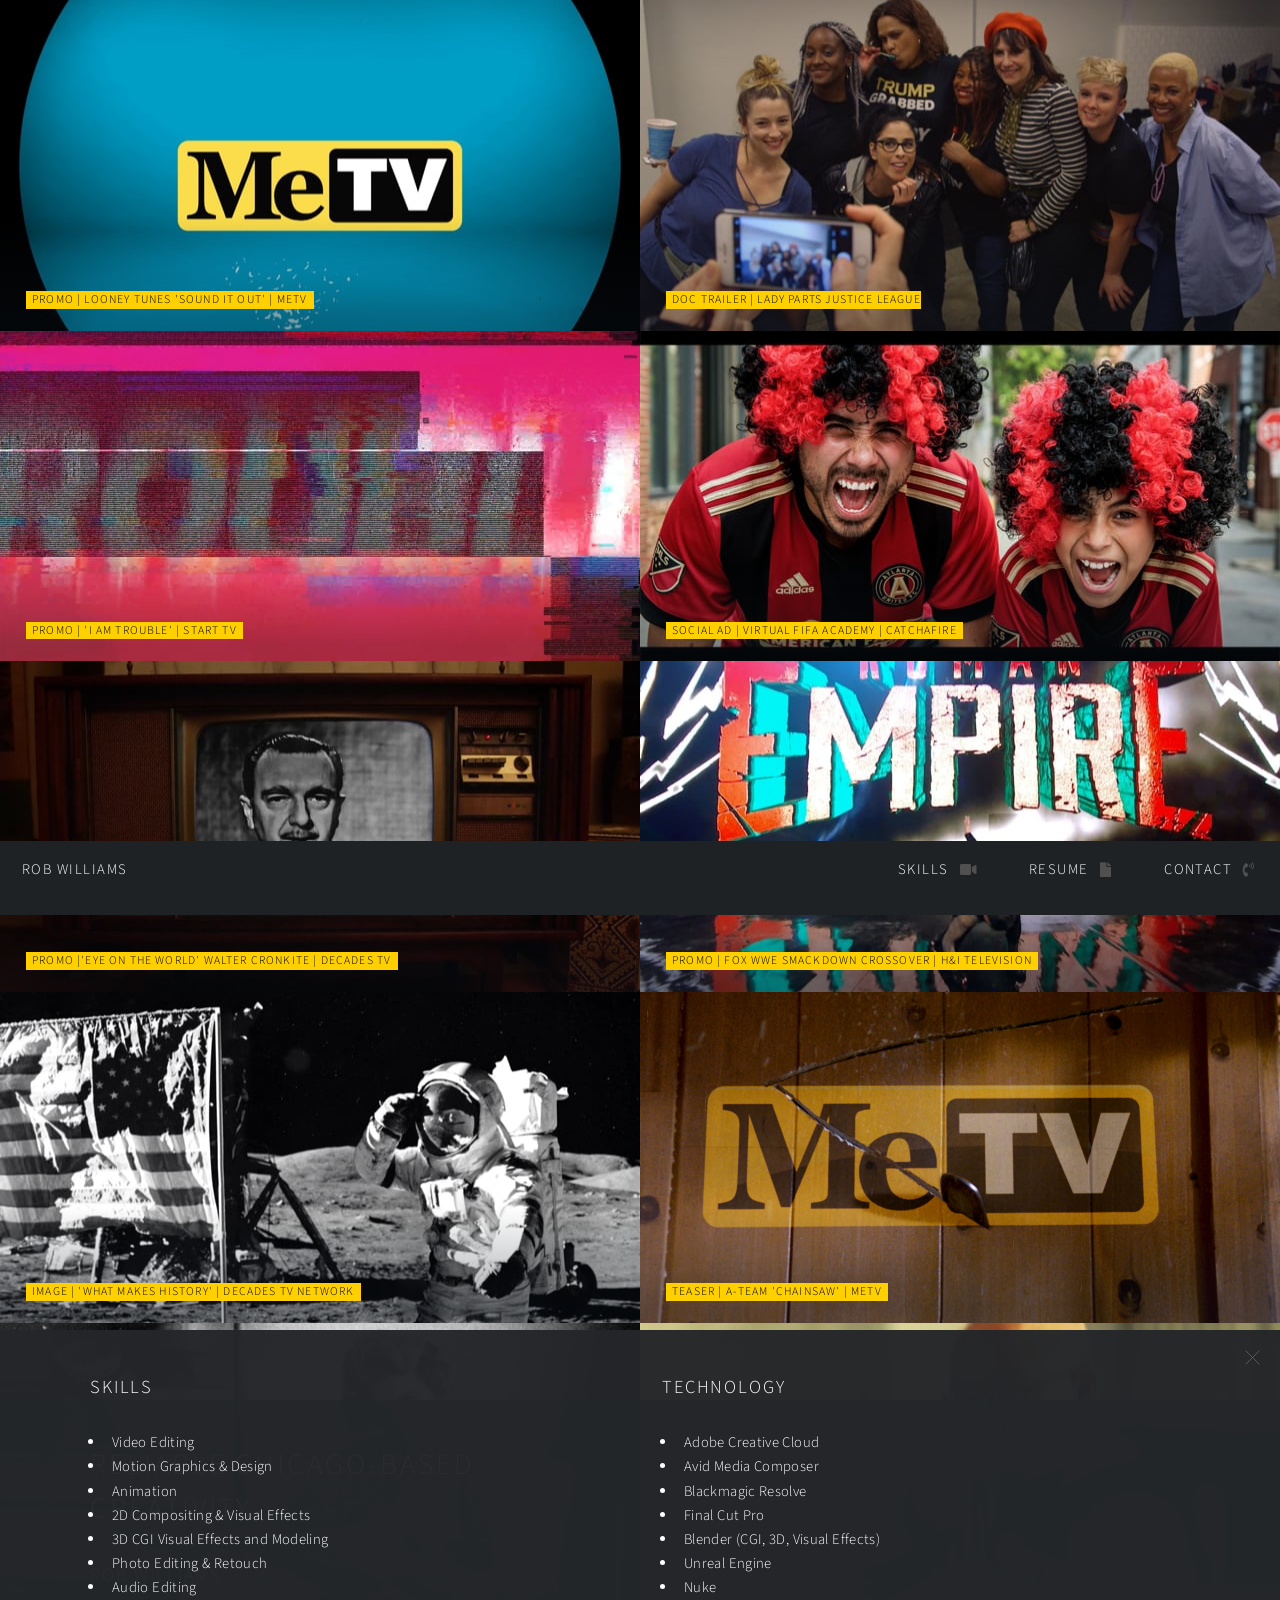
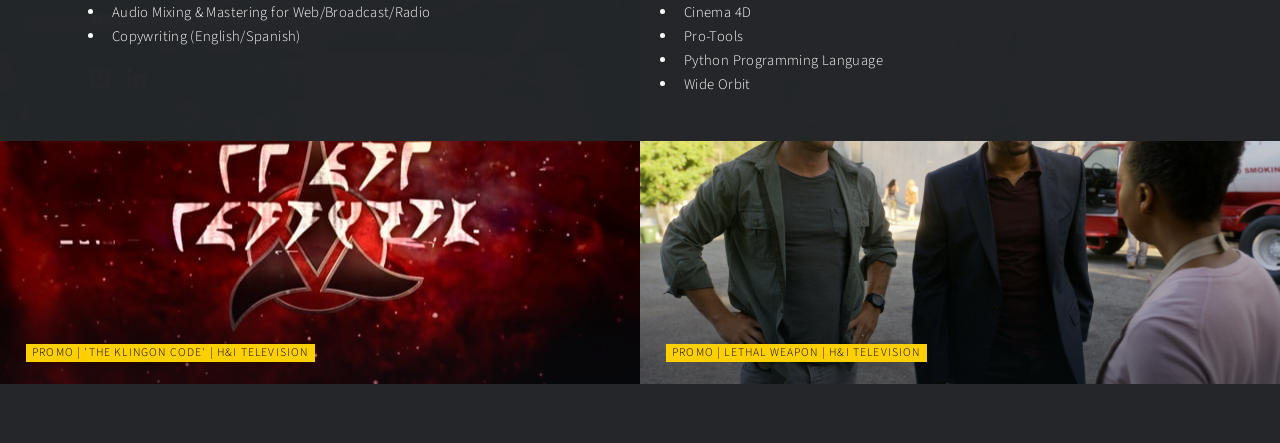
<file: index.html>
<!DOCTYPE HTML>
<!--
	Multiverse by HTML5 UP
	html5up.net | @ajlkn
	Free for personal and commercial use under the CCA 3.0 license (html5up.net/license)
-->
<html>
	<head>
		<title>Robert J. Williams | Portfolio</title>
		<meta charset="utf-8" />
		<meta name="viewport" content="width=device-width, initial-scale=1, user-scalable=no" />
		<link rel="stylesheet" href="assets/css/main.css" />
		<noscript><link rel="stylesheet" href="assets/css/noscript.css" /></noscript>
	</head>
	<body class="is-preload">

		<!-- Wrapper -->
			<div id="wrapper">

				<!-- Header -->
					<header id="header">
						<h1><strong>ROB WILLIAMS</a></h1>
						
						<nav>
							<ul>
								<li><a href="#footer2" class="icon solid fa-video">Skills</a></li>
								<li><a href="assets/documents/RobW_Resume2022.pdf" target="_blank" rel="noreferrer noopener" class="icon solid fa-file">Resume</a></li>
								<li><a href="#footer" class="icon solid fa-phone-volume">Contact</a></li>
							</ul>
						</nav>
					</header>

				<!-- Main -->
					<div id="main">
						<article class="thumb">
							<a href="https://vimeo.com/499336058" class="image"><img src="images/thumbs/01.jpg" alt="" /></a>
							<h2><div style="background-color:rgb(255, 208, 0);color:black;">&nbsp; PROMO | Looney Tunes 'Sound It Out' | MeTV &nbsp;</div></h2>
							
						</article>
						<article class="thumb">
							<a href="https://vimeo.com/319369276" class="image"><img src="images/thumbs/02.jpg" alt="" /></a>
							<h2><div style="background-color:rgb(255, 208, 0);color:black;">&nbsp; DOC TRAILER | Lady Parts Justice League</div></h2>
							
						</article>
						<article class="thumb">
							<a href="https://vimeo.com/546563622" class="image"><img src="images/thumbs/03.jpg" alt="" /></a>
							<h2><div style="background-color:rgb(255, 208, 0);color:black;">&nbsp;  PROMO | 'I Am Trouble' | Start TV &nbsp;</div></h2>
							
							
						</article>
						<article class="thumb">
							<a href="https://vimeo.com/464572459" class="image"><img src="images/thumbs/04.jpg" alt="" /></a>
							<h2><div style="background-color:rgb(255, 208, 0);color:black;">&nbsp; SOCIAL AD | Virtual FIFA Academy | Catchafire &nbsp;</div></h2>
					
							
						</article>
						<article class="thumb">
							<a href="https://vimeo.com/240200693" class="image"><img src="images/thumbs/05.jpg" alt="" /></a>
							<h2><div style="background-color:rgb(255, 208, 0);color:black;">&nbsp; PROMO |'Eye on the World' Walter Cronkite | DECADES TV &nbsp;</div></h2>
							
						</article>
						<article class="thumb">
							<a href="https://vimeo.com/355191441" class="image"><img src="images/thumbs/06.jpg" alt="" /></a>
							<h2><div style="background-color:rgb(255, 208, 0);color:black;">&nbsp;  PROMO | FOX WWE Smackdown Crossover | H&I Television &nbsp;</div></h2>
							
							
						</article>
						<article class="thumb">
							<a href="https://vimeo.com/180923884" class="image"><img src="images/thumbs/07.jpg" alt="" /></a>
							<h2><div style="background-color:rgb(255, 208, 0);color:black;">&nbsp;  IMAGE | 'What Makes History' | DECADES TV Network &nbsp;</div></h2>
							
						</article>
						<article class="thumb">
							<a href="https://vimeo.com/711451859" class="image"><img src="images/thumbs/08.jpg" alt="" /></a>
							<h2><div style="background-color:rgb(255, 208, 0);color:black;">&nbsp; TEASER | A-Team 'Chainsaw' | MeTV &nbsp;</div></h2>
							
							
						</article>
						<article class="thumb">
							<a href="https://vimeo.com/264464298" class="image"><img src="images/thumbs/09.jpg" alt="" /></a>
							<h2><div style="background-color:rgb(255, 208, 0);color:black;">&nbsp;  DOC TRAILER | 'Wait For Your Laugh' | DECADES TV Network &nbsp;</div></h2>
							
						</article>
						<article class="thumb">
							<a href="https://vimeo.com/706897954" class="image"><img src="images/thumbs/10.jpg" alt="" /></a>
							<h2><div style="background-color:rgb(255, 208, 0);color:black;">&nbsp; PROMO | Major Crimes 'Everything' | Start TV &nbsp;</div></h2>
							
						</article>
						<article class="thumb">
							<a href="https://vimeo.com/274112686" class="image"><img src="images/thumbs/11.jpg" alt="" /></a>
							<h2><div style="background-color:rgb(255, 208, 0);color:black;">&nbsp; PROMO | 'The Klingon Code' | H&I Television &nbsp;</div></h2>
							
						</article>
						<article class="thumb">
							<a href="https://vimeo.com/712147635" class="image"><img src="images/thumbs/12.jpg" alt="" /></a>
							<h2><div style="background-color:rgb(255, 208, 0);color:black;">&nbsp;  PROMO | Lethal Weapon | H&I Television &nbsp;</div></h2>

							
						</article>
					</div>

				<!-- Footer -->
					<footer id="footer" class="panel">
						<div class="inner split">
							<div>
								<section>
									<h1>Reliable Chicago-based creativity.</h1>
									<h2>Rob Williams</h2>
									<p>815-298-7012 | RobWill815@gmail.com</p>
			
									<ul class="icons">
										<li><a href="https://vimeo.com/user3491488" class="icon brands fa-vimeo"><span class="label">Vimeo</span></a></li>
										<!-- Artstation waiting on update <li><a href="https://www.artstation.com/robwill815" class="icon brands fa-artstation"><span class="label">Artstation</span></a></li> -->
										<li><a href="www.linkedin.com/in/robertwilliamsproducer" class="icon brands fa-linkedin-in"><span class="label">LinkedIn</span></a></li>
									</ul>
								</section>
							</div>
							<!-- Footer
							<div>
								<section>
									<h2>Get in touch</h2>
									<form method="post" action="mailto:robwill815@gmail.com">
										<div class="fields">
											<div class="field half">
												<input type="text" name="name" id="name" placeholder="Name" />
											</div>
											<div class="field half">
												<input type="text" name="email" id="email" placeholder="Email" />
											</div>
											<div class="field">
												<textarea name="message" id="message" rows="4" placeholder="Message"></textarea>
											</div>
										</div>
										<ul class="actions">
											<li><input type="submit" value="Send" class="primary" /></li>
											<li><input type="reset" value="Reset" /></li>
										</ul>
									</form>
								</section>
							</div>
-->
						</div>
					</footer>

			</div>

			<!-- Footer 2 -->
			<footer id="footer2" class="panel">
				<div class="inner split">
					<div>
						<section>
							<h2>Skills</h2>
							<p>
							<ul>
								<li>Video Editing</li>
								<li>Motion Graphics & Design</li>
								<li>Animation</li>
								<li>2D Compositing & Visual Effects</li>
								<li>3D CGI Visual Effects and Modeling</li>
								<li>Photo Editing & Retouch</li>
								<li>Audio Editing</li>
								<li>Audio Mixing & Mastering for Web/Broadcast/Radio</li>
								<li>Copywriting (English/Spanish)</li>
							</ul>
							</p>
						</section>
					
					</div>
					<div>
						<section>
							<h2>Technology</h2>
							<p>
							<ul>
								<li>Adobe Creative Cloud</li>
								<li>Avid Media Composer</li>
								<li>Blackmagic Resolve</li>
								<li>Final Cut Pro</li>
								<li>Blender (CGI, 3D, Visual Effects)</li>
								<li>Unreal Engine</li>
								<li>Nuke</li>
								<li>Cinema 4D</li>
								<li>Pro-Tools</li>
								<li>Python Programming Language</li>
								<li>Wide Orbit</li>
							</ul>
						</p>
						</section>

					</div>
				</div>
			</footer>

	</div>
			
	</div>
		<!-- Scripts -->
			<script src="assets/js/jquery.min.js"></script>
			<script src="assets/js/jquery.poptrox.min.js"></script>
			<script src="assets/js/browser.min.js"></script>
			<script src="assets/js/breakpoints.min.js"></script>
			<script src="assets/js/util.js"></script>
			<script src="assets/js/main.js"></script>

	</body>
</html>
</file>
<file: assets/css/noscript.css>
/*
	Multiverse by HTML5 UP
	html5up.net | @ajlkn
	Free for personal and commercial use under the CCA 3.0 license (html5up.net/license)
*/

/* Wrapper */

	body.is-preload #wrapper:before {
		display: none;
	}

/* Main */

	body.is-preload #main .thumb {
		pointer-events: auto;
		opacity: 1;
	}

/* Header */

	body.is-preload #header {
		-moz-transform: none;
		-webkit-transform: none;
		-ms-transform: none;
		transform: none;
	}
</file>
<file: assets/css/main.css>
@import url(fontawesome-all.min.css);
@import url("https://fonts.googleapis.com/css?family=Source+Sans+Pro:300,300italic,400,400italic");

/*
	Multiverse by HTML5 UP
	html5up.net | @ajlkn
	Free for personal and commercial use under the CCA 3.0 license (html5up.net/license)
*/

title {
	display: none;
  }

@-moz-keyframes spinner {
	0% {
		-moz-transform: rotate(0deg);
		-webkit-transform: rotate(0deg);
		-ms-transform: rotate(0deg);
		transform: rotate(0deg);
	}

	100% {
		-moz-transform: rotate(359deg);
		-webkit-transform: rotate(359deg);
		-ms-transform: rotate(359deg);
		transform: rotate(359deg);
	}
}

@-webkit-keyframes spinner {
	0% {
		-moz-transform: rotate(0deg);
		-webkit-transform: rotate(0deg);
		-ms-transform: rotate(0deg);
		transform: rotate(0deg);
	}

	100% {
		-moz-transform: rotate(359deg);
		-webkit-transform: rotate(359deg);
		-ms-transform: rotate(359deg);
		transform: rotate(359deg);
	}
}

@-ms-keyframes spinner {
	0% {
		-moz-transform: rotate(0deg);
		-webkit-transform: rotate(0deg);
		-ms-transform: rotate(0deg);
		transform: rotate(0deg);
	}

	100% {
		-moz-transform: rotate(359deg);
		-webkit-transform: rotate(359deg);
		-ms-transform: rotate(359deg);
		transform: rotate(359deg);
	}
}

@keyframes spinner {
	0% {
		-moz-transform: rotate(0deg);
		-webkit-transform: rotate(0deg);
		-ms-transform: rotate(0deg);
		transform: rotate(0deg);
	}

	100% {
		-moz-transform: rotate(359deg);
		-webkit-transform: rotate(359deg);
		-ms-transform: rotate(359deg);
		transform: rotate(359deg);
	}
}

html, body, div, span, applet, object,
iframe, h1, h2, h3, h4, h5, h6, p, blockquote,
pre, a, abbr, acronym, address, big, cite,
code, del, dfn, em, img, ins, kbd, q, s, samp,
small, strike, strong, sub, sup, tt, var, b,
u, i, center, dl, dt, dd, ol, ul, li, fieldset,
form, label, legend, table, caption, tbody,
tfoot, thead, tr, th, td, article, aside,
canvas, details, embed, figure, figcaption,
footer, header, hgroup, menu, nav, output, ruby,
section, summary, time, mark, audio, video {
	margin: 0;
	padding: 0;
	border: 0;
	font-size: 100%;
	font: inherit;
	vertical-align: baseline;}

article, aside, details, figcaption, figure,
footer, header, hgroup, menu, nav, section {
	display: block;}

body {
	line-height: 1;
}

ol, ul {
	list-style: none;
}

blockquote, q {
	quotes: none;
}

	blockquote:before, blockquote:after, q:before, q:after {
		content: '';
		content: none;
	}

table {
	border-collapse: collapse;
	border-spacing: 0;
}

body {
	-webkit-text-size-adjust: none;
}

mark {
	background-color: transparent;
	color: inherit;
}

input::-moz-focus-inner {
	border: 0;
	padding: 0;
}

input, select, textarea {
	-moz-appearance: none;
	-webkit-appearance: none;
	-ms-appearance: none;
	appearance: none;
}

/* Basic */

	@-ms-viewport {
		width: device-width;
	}

	body {
		-ms-overflow-style: scrollbar;
	}

	@media screen and (max-width: 480px) {

		html, body {
			min-width: 320px;
		}

	}

	html {
		box-sizing: border-box;
	}

	*, *:before, *:after {
		box-sizing: inherit;
	}

	body {
		background: #242629;
	}

		body.is-preload *, body.is-preload *:before, body.is-preload *:after {
			-moz-animation: none !important;
			-webkit-animation: none !important;
			-ms-animation: none !important;
			animation: none !important;
			-moz-transition: none !important;
			-webkit-transition: none !important;
			-ms-transition: none !important;
			transition: none !important;
		}

		body.is-resizing *, body.is-resizing *:before, body.is-resizing *:after {
			-moz-animation: none !important;
			-webkit-animation: none !important;
			-ms-animation: none !important;
			animation: none !important;
			-moz-transition: none !important;
			-webkit-transition: none !important;
			-ms-transition: none !important;
			transition: none !important;
		}

/* Type */

	body, input, select, textarea {
		color: #a0a0a1;
		font-family: "Source Sans Pro", Helvetica, sans-serif;
		font-size: 15pt;
		font-weight: 300;
		letter-spacing: 0.025em;
		line-height: 1.65;
	}

		@media screen and (max-width: 1680px) {

			body, input, select, textarea {
				font-size: 11pt;
			}

		}

	a {
		-moz-transition: color 0.2s ease-in-out, border-bottom-color 0.2s ease-in-out;
		-webkit-transition: color 0.2s ease-in-out, border-bottom-color 0.2s ease-in-out;
		-ms-transition: color 0.2s ease-in-out, border-bottom-color 0.2s ease-in-out;
		transition: color 0.2s ease-in-out, border-bottom-color 0.2s ease-in-out;
		border-bottom: dotted 1px;
		color: #34a58e;
		text-decoration: none;
	}

		a:hover {
			border-bottom-color: transparent;
			color: #34a58e !important;
		}

	strong, b {
		color: #ffffff;
		font-weight: 300;
	}

	em, i {
		font-style: italic;
	}

	p {
		margin: 0 0 2em 0;
	}

	h1, h2, h3, h4, h5, h6 {
		color: #ffffff;
		font-weight: 300;
		letter-spacing: 0.1em;
		line-height: 1.5;
		margin: 0 0 1em 0;
		text-transform: uppercase;
	}

		h1 a, h2 a, h3 a, h4 a, h5 a, h6 a {
			color: inherit;
			text-decoration: none;
		}

	h1 {
		font-size: 2em;
	}

	h2 {
		font-size: 1.25em;
	}

	h3 {
		font-size: 1.1em;
	}

	h4 {
		font-size: 1em;
	}

	h5 {
		font-size: 0.9em;
	}

	h6 {
		font-size: 0.7em;
	}

	@media screen and (max-width: 736px) {

		h2 {
			font-size: 1em;
		}

		h3 {
			font-size: 0.9em;
		}

		h4 {
			font-size: 0.8em;
		}

		h5 {
			font-size: 0.7em;
		}

		h6 {
			font-size: 0.7em;
		}

	}

	sub {
		font-size: 0.8em;
		position: relative;
		top: 0.5em;
	}

	sup {
		font-size: 0.8em;
		position: relative;
		top: -0.5em;
	}

	blockquote {
		border-left: 4px #36383c;
		font-style: italic;
		margin: 0 0 2em 0;
		padding: 0.5em 0 0.5em 2em;
	}

	code {
		background: #34363b;
		border: solid 1px #36383c;
		font-family: "Courier New", monospace;
		font-size: 0.9em;
		margin: 0 0.25em;
		padding: 0.25em 0.65em;
	}

	pre {
		-webkit-overflow-scrolling: touch;
		font-family: "Courier New", monospace;
		font-size: 0.9em;
		margin: 0 0 2em 0;
	}

		pre code {
			display: block;
			line-height: 1.75;
			padding: 1em 1.5em;
			overflow-x: auto;
		}

	hr {
		border: 0;
		border-bottom: solid 1px #36383c;
		margin: 2em 0;
	}

		hr.major {
			margin: 3em 0;
		}

	.align-left {
		text-align: left;
	}

	.align-center {
		text-align: center;
	}

	.align-right {
		text-align: right;
	}

/* Button */

	input[type="submit"],
	input[type="reset"],
	input[type="button"],
	button,
	.button {
		-moz-appearance: none;
		-webkit-appearance: none;
		-ms-appearance: none;
		appearance: none;
		-moz-transition: background-color 0.2s ease-in-out, box-shadow 0.2s ease-in-out, color 0.2s ease-in-out;
		-webkit-transition: background-color 0.2s ease-in-out, box-shadow 0.2s ease-in-out, color 0.2s ease-in-out;
		-ms-transition: background-color 0.2s ease-in-out, box-shadow 0.2s ease-in-out, color 0.2s ease-in-out;
		transition: background-color 0.2s ease-in-out, box-shadow 0.2s ease-in-out, color 0.2s ease-in-out;
		background-color: transparent;
		border: 0;
		border-radius: 0;
		box-shadow: inset 0 0 0 2px #36383c;
		color: #ffffff !important;
		cursor: pointer;
		display: inline-block;
		font-size: 0.9em;
		font-weight: 300;
		height: 3.05556em;
		letter-spacing: 0.1em;
		line-height: 3.05556em;
		padding: 0 2.5em;
		text-align: center;
		text-decoration: none;
		text-transform: uppercase;
		white-space: nowrap;
	}

		input[type="submit"]:hover,
		input[type="reset"]:hover,
		input[type="button"]:hover,
		button:hover,
		.button:hover {
			box-shadow: inset 0 0 0 2px #34a58e;
			color: #34a58e !important;
		}

			input[type="submit"]:hover:active,
			input[type="reset"]:hover:active,
			input[type="button"]:hover:active,
			button:hover:active,
			.button:hover:active {
				background-color: rgba(52, 165, 142, 0.15);
				color: #34a58e !important;
			}

		input[type="submit"].icon,
		input[type="reset"].icon,
		input[type="button"].icon,
		button.icon,
		.button.icon {
			padding-left: 1.35em;
		}

			input[type="submit"].icon:before,
			input[type="reset"].icon:before,
			input[type="button"].icon:before,
			button.icon:before,
			.button.icon:before {
				margin-right: 0.5em;
			}

		input[type="submit"].fit,
		input[type="reset"].fit,
		input[type="button"].fit,
		button.fit,
		.button.fit {
			width: 100%;
		}

		input[type="submit"].small,
		input[type="reset"].small,
		input[type="button"].small,
		button.small,
		.button.small {
			font-size: 0.8em;
		}

		input[type="submit"].large,
		input[type="reset"].large,
		input[type="button"].large,
		button.large,
		.button.large {
			font-size: 1.35em;
		}

		input[type="submit"].primary,
		input[type="reset"].primary,
		input[type="button"].primary,
		button.primary,
		.button.primary {
			background-color: #34a58e;
			box-shadow: none;
		}

			input[type="submit"].primary:hover,
			input[type="reset"].primary:hover,
			input[type="button"].primary:hover,
			button.primary:hover,
			.button.primary:hover {
				background-color: #47c5ab;
				color: #ffffff !important;
			}

				input[type="submit"].primary:hover:active,
				input[type="reset"].primary:hover:active,
				input[type="button"].primary:hover:active,
				button.primary:hover:active,
				.button.primary:hover:active {
					background-color: #287e6d;
				}

		input[type="submit"].disabled, input[type="submit"]:disabled,
		input[type="reset"].disabled,
		input[type="reset"]:disabled,
		input[type="button"].disabled,
		input[type="button"]:disabled,
		button.disabled,
		button:disabled,
		.button.disabled,
		.button:disabled {
			pointer-events: none;
			opacity: 0.35;
		}

/* Form */

	form {
		margin: 0 0 2em 0;
	}

		form > :last-child {
			margin-bottom: 0;
		}

		form > .fields {
			display: -moz-flex;
			display: -webkit-flex;
			display: -ms-flex;
			display: flex;
			-moz-flex-wrap: wrap;
			-webkit-flex-wrap: wrap;
			-ms-flex-wrap: wrap;
			flex-wrap: wrap;
			width: calc(100% + 3em);
			margin: -1.5em 0 2em -1.5em;
		}

			form > .fields > .field {
				-moz-flex-grow: 0;
				-webkit-flex-grow: 0;
				-ms-flex-grow: 0;
				flex-grow: 0;
				-moz-flex-shrink: 0;
				-webkit-flex-shrink: 0;
				-ms-flex-shrink: 0;
				flex-shrink: 0;
				padding: 1.5em 0 0 1.5em;
				width: calc(100% - 1.5em);
			}

				form > .fields > .field.half {
					width: calc(50% - 0.75em);
				}

				form > .fields > .field.third {
					width: calc(100%/3 - 0.5em);
				}

				form > .fields > .field.quarter {
					width: calc(25% - 0.375em);
				}

		@media screen and (max-width: 736px) {

			form > .fields {
				width: calc(100% + 3em);
				margin: -1.5em 0 2em -1.5em;
			}

				form > .fields > .field {
					padding: 1.5em 0 0 1.5em;
					width: calc(100% - 1.5em);
				}

					form > .fields > .field.half {
						width: calc(100% - 1.5em);
					}

					form > .fields > .field.third {
						width: calc(100% - 1.5em);
					}

					form > .fields > .field.quarter {
						width: calc(100% - 1.5em);
					}

		}

	label {
		color: #ffffff;
		display: block;
		font-size: 0.9em;
		font-weight: 300;
		margin: 0 0 1em 0;
	}

	input[type="text"],
	input[type="password"],
	input[type="email"],
	input[type="tel"],
	input[type="search"],
	input[type="url"],
	select,
	textarea {
		-moz-appearance: none;
		-webkit-appearance: none;
		-ms-appearance: none;
		appearance: none;
		background: #34363b;
		border: 0;
		border-radius: 0;
		color: #a0a0a1;
		display: block;
		outline: 0;
		padding: 0 1em;
		text-decoration: none;
		width: 100%;
	}

		input[type="text"]:invalid,
		input[type="password"]:invalid,
		input[type="email"]:invalid,
		input[type="tel"]:invalid,
		input[type="search"]:invalid,
		input[type="url"]:invalid,
		select:invalid,
		textarea:invalid {
			box-shadow: none;
		}

		input[type="text"]:focus,
		input[type="password"]:focus,
		input[type="email"]:focus,
		input[type="tel"]:focus,
		input[type="search"]:focus,
		input[type="url"]:focus,
		select:focus,
		textarea:focus {
			box-shadow: inset 0 0 0 2px #34a58e;
		}

	select {
		background-image: url("data:image/svg+xml;charset=utf8,%3Csvg xmlns='http://www.w3.org/2000/svg' width='40' height='40' preserveAspectRatio='none' viewBox='0 0 40 40'%3E%3Cpath d='M9.4,12.3l10.4,10.4l10.4-10.4c0.2-0.2,0.5-0.4,0.9-0.4c0.3,0,0.6,0.1,0.9,0.4l3.3,3.3c0.2,0.2,0.4,0.5,0.4,0.9 c0,0.4-0.1,0.6-0.4,0.9L20.7,31.9c-0.2,0.2-0.5,0.4-0.9,0.4c-0.3,0-0.6-0.1-0.9-0.4L4.3,17.3c-0.2-0.2-0.4-0.5-0.4-0.9 c0-0.4,0.1-0.6,0.4-0.9l3.3-3.3c0.2-0.2,0.5-0.4,0.9-0.4S9.1,12.1,9.4,12.3z' fill='%2336383c' /%3E%3C/svg%3E");
		background-size: 1.25rem;
		background-repeat: no-repeat;
		background-position: calc(100% - 1rem) center;
		height: 2.75em;
		padding-right: 2.75em;
		text-overflow: ellipsis;
	}

		select option {
			color: #ffffff;
			background: #242629;
		}

		select:focus::-ms-value {
			background-color: transparent;
		}

		select::-ms-expand {
			display: none;
		}

	input[type="text"],
	input[type="password"],
	input[type="email"],
	input[type="tel"],
	input[type="search"],
	input[type="url"],
	select {
		height: 2.75em;
	}

	textarea {
		padding: 0.75em 1em;
	}

	input[type="checkbox"],
	input[type="radio"] {
		-moz-appearance: none;
		-webkit-appearance: none;
		-ms-appearance: none;
		appearance: none;
		display: block;
		float: left;
		margin-right: -2em;
		opacity: 0;
		width: 1em;
		z-index: -1;
	}

		input[type="checkbox"] + label,
		input[type="radio"] + label {
			text-decoration: none;
			color: #a0a0a1;
			cursor: pointer;
			display: inline-block;
			font-size: 1em;
			font-weight: 300;
			padding-left: 2.4em;
			padding-right: 0.75em;
			position: relative;
		}

			input[type="checkbox"] + label:before,
			input[type="radio"] + label:before {
				-moz-osx-font-smoothing: grayscale;
				-webkit-font-smoothing: antialiased;
				display: inline-block;
				font-style: normal;
				font-variant: normal;
				text-rendering: auto;
				line-height: 1;
				text-transform: none !important;
				font-family: 'Font Awesome 5 Free';
				font-weight: 900;
			}

			input[type="checkbox"] + label:before,
			input[type="radio"] + label:before {
				background: #34363b;
				content: '';
				display: inline-block;
				font-size: 0.8em;
				height: 2.0625em;
				left: 0;
				line-height: 2.0625em;
				position: absolute;
				text-align: center;
				top: 0;
				width: 2.0625em;
			}

		input[type="checkbox"]:checked + label:before,
		input[type="radio"]:checked + label:before {
			background: #34a58e;
			border-color: #34a58e;
			color: #ffffff;
			content: '\f00c';
		}

		input[type="checkbox"]:focus + label:before,
		input[type="radio"]:focus + label:before {
			box-shadow: 0 0 0 2px #34a58e;
		}

	input[type="radio"] + label:before {
		border-radius: 100%;
	}

	::-webkit-input-placeholder {
		color: #707071 !important;
		opacity: 1.0;
	}

	:-moz-placeholder {
		color: #707071 !important;
		opacity: 1.0;
	}

	::-moz-placeholder {
		color: #707071 !important;
		opacity: 1.0;
	}

	:-ms-input-placeholder {
		color: #707071 !important;
		opacity: 1.0;
	}

/* Icon */

	.icon {
		text-decoration: none;
		border-bottom: none;
		position: relative;
	}

		.icon:before {
			-moz-osx-font-smoothing: grayscale;
			-webkit-font-smoothing: antialiased;
			display: inline-block;
			font-style: normal;
			font-variant: normal;
			text-rendering: auto;
			line-height: 1;
			text-transform: none !important;
			font-family: 'Font Awesome 5 Free';
			font-weight: 400;
		}

		.icon > .label {
			display: none;
		}

		.icon:before {
			line-height: inherit;
		}

		.icon.solid:before {
			font-weight: 900;
		}

		.icon.brands:before {
			font-family: 'Font Awesome 5 Brands';
		}

/* List */

	ol {
		list-style: decimal;
		margin: 0 0 2em 0;
		padding-left: 1.25em;
	}

		ol li {
			padding-left: 0.25em;
		}

	ul {
		list-style: disc;
		margin: 0 0 2em 0;
		padding-left: 1em;
	}

		ul li {
			padding-left: 0.5em;
		}

		ul.alt {
			list-style: none;
			padding-left: 0;
		}

			ul.alt li {
				border-top: solid 1px #36383c;
				padding: 0.5em 0;
			}

				ul.alt li:first-child {
					border-top: 0;
					padding-top: 0;
				}

	dl {
		margin: 0 0 2em 0;
	}

		dl dt {
			display: block;
			font-weight: 300;
			margin: 0 0 1em 0;
		}

		dl dd {
			margin-left: 2em;
		}

/* Actions */

	ul.actions {
		display: -moz-flex;
		display: -webkit-flex;
		display: -ms-flex;
		display: flex;
		cursor: default;
		list-style: none;
		margin-left: -1em;
		padding-left: 0;
	}

		ul.actions li {
			padding: 0 0 0 1em;
			vertical-align: middle;
		}

		ul.actions.special {
			-moz-justify-content: center;
			-webkit-justify-content: center;
			-ms-justify-content: center;
			justify-content: center;
			width: 100%;
			margin-left: 0;
		}

			ul.actions.special li:first-child {
				padding-left: 0;
			}

		ul.actions.stacked {
			-moz-flex-direction: column;
			-webkit-flex-direction: column;
			-ms-flex-direction: column;
			flex-direction: column;
			margin-left: 0;
		}

			ul.actions.stacked li {
				padding: 1.3em 0 0 0;
			}

				ul.actions.stacked li:first-child {
					padding-top: 0;
				}

		ul.actions.fit {
			width: calc(100% + 1em);
		}

			ul.actions.fit li {
				-moz-flex-grow: 1;
				-webkit-flex-grow: 1;
				-ms-flex-grow: 1;
				flex-grow: 1;
				-moz-flex-shrink: 1;
				-webkit-flex-shrink: 1;
				-ms-flex-shrink: 1;
				flex-shrink: 1;
				width: 100%;
			}

				ul.actions.fit li > * {
					width: 100%;
				}

			ul.actions.fit.stacked {
				width: 100%;
			}

		@media screen and (max-width: 480px) {

			ul.actions:not(.fixed) {
				-moz-flex-direction: column;
				-webkit-flex-direction: column;
				-ms-flex-direction: column;
				flex-direction: column;
				margin-left: 0;
				width: 100% !important;
			}

				ul.actions:not(.fixed) li {
					-moz-flex-grow: 1;
					-webkit-flex-grow: 1;
					-ms-flex-grow: 1;
					flex-grow: 1;
					-moz-flex-shrink: 1;
					-webkit-flex-shrink: 1;
					-ms-flex-shrink: 1;
					flex-shrink: 1;
					padding: 1em 0 0 0;
					text-align: center;
					width: 100%;
				}

					ul.actions:not(.fixed) li > * {
						width: 100%;
					}

					ul.actions:not(.fixed) li:first-child {
						padding-top: 0;
					}

					ul.actions:not(.fixed) li input[type="submit"],
					ul.actions:not(.fixed) li input[type="reset"],
					ul.actions:not(.fixed) li input[type="button"],
					ul.actions:not(.fixed) li button,
					ul.actions:not(.fixed) li .button {
						width: 100%;
					}

						ul.actions:not(.fixed) li input[type="submit"].icon:before,
						ul.actions:not(.fixed) li input[type="reset"].icon:before,
						ul.actions:not(.fixed) li input[type="button"].icon:before,
						ul.actions:not(.fixed) li button.icon:before,
						ul.actions:not(.fixed) li .button.icon:before {
							margin-left: -0.5rem;
						}

		}

/* Icons */

	ul.icons {
		cursor: default;
		list-style: none;
		padding-left: 0;
	}

		ul.icons li {
			display: inline-block;
			padding: 0 1em 0 0;
		}

			ul.icons li:last-child {
				padding-right: 0;
			}

			ul.icons li .icon {
				color: #505051;
			}

				ul.icons li .icon:before {
					font-size: 1.5em;
				}

/* Table */

	.table-wrapper {
		-webkit-overflow-scrolling: touch;
		overflow-x: auto;
	}

	table {
		margin: 0 0 2em 0;
		width: 100%;
	}

		table tbody tr {
			border: solid 1px #36383c;
			border-left: 0;
			border-right: 0;
		}

			table tbody tr:nth-child(2n + 1) {
				background-color: #34363b;
			}

		table td {
			padding: 0.75em 0.75em;
		}

		table th {
			color: #ffffff;
			font-size: 0.9em;
			font-weight: 300;
			padding: 0 0.75em 0.75em 0.75em;
			text-align: left;
		}

		table thead {
			border-bottom: solid 2px #36383c;
		}

		table tfoot {
			border-top: solid 2px #36383c;
		}

		table.alt {
			border-collapse: separate;
		}

			table.alt tbody tr td {
				border: solid 1px #36383c;
				border-left-width: 0;
				border-top-width: 0;
			}

				table.alt tbody tr td:first-child {
					border-left-width: 1px;
				}

			table.alt tbody tr:first-child td {
				border-top-width: 1px;
			}

			table.alt thead {
				border-bottom: 0;
			}

			table.alt tfoot {
				border-top: 0;
			}

/* Panel */

	.panel {
		padding: 4em 4em 2em 4em ;
		-moz-transform: translateY(100vh);
		-webkit-transform: translateY(100vh);
		-ms-transform: translateY(100vh);
		transform: translateY(100vh);
		-moz-transition: -moz-transform 0.5s ease;
		-webkit-transition: -webkit-transform 0.5s ease;
		-ms-transition: -ms-transform 0.5s ease;
		transition: transform 0.5s ease;
		-webkit-overflow-scrolling: touch;
		background: rgba(36, 38, 41, 0.975);
		bottom: 4em;
		left: 0;
		max-height: calc(80vh - 4em);
		overflow-y: auto;
		position: fixed;
		width: 100%;
		z-index: 10001;
	}

		.panel.active {
			-moz-transform: translateY(1px);
			-webkit-transform: translateY(1px);
			-ms-transform: translateY(1px);
			transform: translateY(1px);
		}

		.panel > .inner {
			margin: 0 auto;
			max-width: 100%;
			width: 75em;
		}

			.panel > .inner.split {
				display: -moz-flex;
				display: -webkit-flex;
				display: -ms-flex;
				display: flex;
			}

				.panel > .inner.split > div {
					margin-left: 4em;
					width: 50%;
				}

				.panel > .inner.split > :first-child {
					margin-left: 0;
				}

		.panel > .closer {
			-moz-transition: opacity 0.2s ease-in-out;
			-webkit-transition: opacity 0.2s ease-in-out;
			-ms-transition: opacity 0.2s ease-in-out;
			transition: opacity 0.2s ease-in-out;
			background-image: url("images/close.svg");
			background-position: center;
			background-repeat: no-repeat;
			background-size: 3em;
			cursor: pointer;
			height: 5em;
			opacity: 0.25;
			position: absolute;
			right: 0;
			top: 0;
			width: 5em;
			z-index: 2;
		}

			.panel > .closer:hover {
				opacity: 1.0;
			}

		@media screen and (max-width: 1280px) {

			.panel {
				padding: 3em 3em 1em 3em ;
			}

				.panel > .inner.split > div {
					margin-left: 3em;
				}

				.panel > .closer {
					background-size: 2.5em;
					background-position: 75% 25%;
				}

		}

		@media screen and (max-width: 980px) {

			.panel > .inner.split {
				-moz-flex-direction: column;
				-webkit-flex-direction: column;
				-ms-flex-direction: column;
				flex-direction: column;
			}

				.panel > .inner.split > div {
					margin-left: 0;
					width: 100%;
				}

		}

		@media screen and (max-width: 736px) {

			.panel {
				-moz-transform: translateY(-100vh);
				-webkit-transform: translateY(-100vh);
				-ms-transform: translateY(-100vh);
				transform: translateY(-100vh);
				padding: 4em 2em 2em 2em ;
				bottom: auto;
				top: calc(4em - 1px);
			}

				.panel.active {
					-moz-transform: translateY(0);
					-webkit-transform: translateY(0);
					-ms-transform: translateY(0);
					transform: translateY(0);
				}

		}

/* Poptrox Popup */

	.poptrox-overlay {
		-webkit-tap-highlight-color: rgba(255, 255, 255, 0);
	}

	.poptrox-popup {
		background: rgba(31, 34, 36, 0.925);
		box-shadow: 0 1em 3em 0.5em rgba(0, 0, 0, 0.25);
		cursor: default;
	}

		.poptrox-popup:before {
			-moz-transition: opacity 0.2s ease-in-out;
			-webkit-transition: opacity 0.2s ease-in-out;
			-ms-transition: opacity 0.2s ease-in-out;
			transition: opacity 0.2s ease-in-out;
			background-image: -moz-linear-gradient(to left, rgba(31,34,36,0.35), rgba(31,34,36,0) 10em, rgba(31,34,36,0)), -moz-linear-gradient(to right, rgba(31,34,36,0.35), rgba(31,34,36,0) 10em, rgba(31,34,36,0));
			background-image: -webkit-linear-gradient(to left, rgba(31,34,36,0.35), rgba(31,34,36,0) 10em, rgba(31,34,36,0)), -webkit-linear-gradient(to right, rgba(31,34,36,0.35), rgba(31,34,36,0) 10em, rgba(31,34,36,0));
			background-image: -ms-linear-gradient(to left, rgba(31,34,36,0.35), rgba(31,34,36,0) 10em, rgba(31,34,36,0)), -ms-linear-gradient(to right, rgba(31,34,36,0.35), rgba(31,34,36,0) 10em, rgba(31,34,36,0));
			background-image: linear-gradient(to left, rgba(31,34,36,0.35), rgba(31,34,36,0) 10em, rgba(31,34,36,0)), linear-gradient(to right, rgba(31,34,36,0.35), rgba(31,34,36,0) 10em, rgba(31,34,36,0));
			content: '';
			display: block;
			height: 100%;
			left: 0;
			position: absolute;
			top: 0;
			width: 100%;
			z-index: 1;
			opacity: 1;
		}

		.poptrox-popup .closer {
			-moz-transition: opacity 0.2s ease-in-out;
			-webkit-transition: opacity 0.2s ease-in-out;
			-ms-transition: opacity 0.2s ease-in-out;
			transition: opacity 0.2s ease-in-out;
			background-image: url("images/close.svg");
			background-position: center;
			background-repeat: no-repeat;
			background-size: 3em;
			height: 5em;
			opacity: 0;
			position: absolute;
			right: 0;
			top: 0;
			width: 5em;
			z-index: 2;
		}

		.poptrox-popup .nav-previous,
		.poptrox-popup .nav-next {
			-moz-transition: opacity 0.2s ease-in-out;
			-webkit-transition: opacity 0.2s ease-in-out;
			-ms-transition: opacity 0.2s ease-in-out;
			transition: opacity 0.2s ease-in-out;
			background-image: url("images/arrow.svg");
			background-position: center;
			background-repeat: no-repeat;
			background-size: 5em;
			cursor: pointer;
			height: 8em;
			margin-top: -4em;
			opacity: 0;
			position: absolute;
			top: 50%;
			width: 6em;
			z-index: 2;
		}

		.poptrox-popup .nav-previous {
			-moz-transform: scaleX(-1);
			-webkit-transform: scaleX(-1);
			-ms-transform: scaleX(-1);
			transform: scaleX(-1);
			left: 0;
		}

		.poptrox-popup .nav-next {
			right: 0;
		}

		.poptrox-popup .caption {
			padding: 2em 2em 0.1em 2em ;
			background-image: -moz-linear-gradient(to top, rgba(16,16,16,0.45) 25%, rgba(16,16,16,0) 100%);
			background-image: -webkit-linear-gradient(to top, rgba(16,16,16,0.45) 25%, rgba(16,16,16,0) 100%);
			background-image: -ms-linear-gradient(to top, rgba(16,16,16,0.45) 25%, rgba(16,16,16,0) 100%);
			background-image: linear-gradient(to top, rgba(16,16,16,0.45) 25%, rgba(16,16,16,0) 100%);
			bottom: 0;
			cursor: default;
			left: 0;
			position: absolute;
			text-align: left;
			width: 100%;
			z-index: 2;
		}

			.poptrox-popup .caption h2, .poptrox-popup .caption h3, .poptrox-popup .caption h4, .poptrox-popup .caption h5, .poptrox-popup .caption h6 {
				margin: 0 0 0.5em 0;
			}

			.poptrox-popup .caption p {
				color: #ffffff;
			}

		.poptrox-popup .loader {
			-moz-animation: spinner 1s infinite linear !important;
			-webkit-animation: spinner 1s infinite linear !important;
			-ms-animation: spinner 1s infinite linear !important;
			animation: spinner 1s infinite linear !important;
			background-image: url("images/spinner.svg");
			background-position: center;
			background-repeat: no-repeat;
			background-size: contain;
			display: block;
			font-size: 2em;
			height: 2em;
			left: 50%;
			line-height: 2em;
			margin: -1em 0 0 -1em;
			opacity: 0.25;
			position: absolute;
			text-align: center;
			top: 50%;
			width: 2em;
		}

		.poptrox-popup:hover .closer,
		.poptrox-popup:hover .nav-previous,
		.poptrox-popup:hover .nav-next {
			opacity: 0.5;
		}

			.poptrox-popup:hover .closer:hover,
			.poptrox-popup:hover .nav-previous:hover,
			.poptrox-popup:hover .nav-next:hover {
				opacity: 1.0;
			}

		.poptrox-popup.loading:before {
			opacity: 0;
		}

		body.touch .poptrox-popup .closer,
		body.touch .poptrox-popup .nav-previous,
		body.touch .poptrox-popup .nav-next {
			opacity: 1.0 !important;
		}

		@media screen and (max-width: 980px) {

			.poptrox-popup .closer {
				background-size: 3em;
			}

			.poptrox-popup .nav-previous,
			.poptrox-popup .nav-next {
				background-size: 4em;
			}

		}

		@media screen and (max-width: 736px) {

			.poptrox-popup:before {
				display: none;
			}

			.poptrox-popup .caption {
				display: none !important;
			}

			.poptrox-popup .closer,
			.poptrox-popup .nav-previous,
			.poptrox-popup .nav-next {
				display: none !important;
			}

		}

/* Wrapper */

	#wrapper {
		-moz-transition: -moz-filter 0.5s ease, -webkit-filter 0.5s ease, -ms-filter 0.5s ease, -moz-filter 0.5s ease;
		-webkit-transition: -moz-filter 0.5s ease, -webkit-filter 0.5s ease, -ms-filter 0.5s ease, -webkit-filter 0.5s ease;
		-ms-transition: -moz-filter 0.5s ease, -webkit-filter 0.5s ease, -ms-filter 0.5s ease, -ms-filter 0.5s ease;
		transition: -moz-filter 0.5s ease, -webkit-filter 0.5s ease, -ms-filter 0.5s ease, filter 0.5s ease;
		position: relative;
	}

		#wrapper:after {
			pointer-events: none;
			-moz-transition: opacity 0.5s ease, visibility 0.5s;
			-webkit-transition: opacity 0.5s ease, visibility 0.5s;
			-ms-transition: opacity 0.5s ease, visibility 0.5s;
			transition: opacity 0.5s ease, visibility 0.5s;
			background: rgba(36, 38, 41, 0.5);
			content: '';
			display: block;
			height: 100%;
			left: 0;
			opacity: 0;
			position: absolute;
			top: 0;
			visibility: hidden;
			width: 100%;
			z-index: 1;
		}

			body.ie #wrapper:after {
				background: rgba(36, 38, 41, 0.8);
			}

		body.modal-active #wrapper {
			-moz-filter: blur(8px);
			-webkit-filter: blur(8px);
			-ms-filter: blur(8px);
			filter: blur(8px);
		}

			body.modal-active #wrapper:after {
				pointer-events: auto;
				opacity: 1;
				visibility: visible;
				z-index: 10003;
			}

		#wrapper:before {
			-moz-animation: spinner 1s infinite linear !important;
			-webkit-animation: spinner 1s infinite linear !important;
			-ms-animation: spinner 1s infinite linear !important;
			animation: spinner 1s infinite linear !important;
			pointer-events: none;
			-moz-transition: top 0.75s ease-in-out, opacity 0.35s ease-out, visibility 0.35s;
			-webkit-transition: top 0.75s ease-in-out, opacity 0.35s ease-out, visibility 0.35s;
			-ms-transition: top 0.75s ease-in-out, opacity 0.35s ease-out, visibility 0.35s;
			transition: top 0.75s ease-in-out, opacity 0.35s ease-out, visibility 0.35s;
			background-image: url("images/spinner.svg");
			background-position: center;
			background-repeat: no-repeat;
			background-size: contain;
			content: '';
			display: block;
			font-size: 2em;
			height: 2em;
			left: 50%;
			line-height: 2em;
			margin: -1em 0 0 -1em;
			opacity: 0;
			position: fixed;
			text-align: center;
			top: 75%;
			visibility: hidden;
			width: 2em;
		}

		body.is-preload #wrapper:before {
			-moz-transition: opacity 1s ease-out !important;
			-webkit-transition: opacity 1s ease-out !important;
			-ms-transition: opacity 1s ease-out !important;
			transition: opacity 1s ease-out !important;
			-moz-transition-delay: 0.5s !important;
			-webkit-transition-delay: 0.5s !important;
			-ms-transition-delay: 0.5s !important;
			transition-delay: 0.5s !important;
			opacity: 0.25;
			top: 50%;
			visibility: visible;
		}

/* Header */

	body {
		padding: 0 0 4em 0;
	}

	#header {
		-moz-transform: translateY(0);
		-webkit-transform: translateY(0);
		-ms-transform: translateY(0);
		transform: translateY(0);
		-moz-transition: -moz-transform 1s ease;
		-webkit-transition: -webkit-transform 1s ease;
		-ms-transition: -ms-transform 1s ease;
		transition: transform 1s ease;
		-moz-user-select: none;
		-ms-user-select: none;
		-webkit-user-select: none;
		background: #1f2224;
		bottom: -1em;
		height: 5em;
		left: 0;
		line-height: 4em;
		padding: 0 1.5em;
		position: fixed;
		user-select: none;
		width: 100%;
		z-index: 10002;
	}

		body.is-preload #header {
			-moz-transform: translateY(4em);
			-webkit-transform: translateY(4em);
			-ms-transform: translateY(4em);
			transform: translateY(4em);
		}

		#header h1 {
			color: #a0a0a1;
			display: inline-block;
			font-size: 1em;
			line-height: 1;
			margin: 0;
			vertical-align: middle;
		}

			#header h1 a {
				border: 0;
				color: inherit;
			}

				#header h1 a:hover {
					color: inherit !important;
				}

		#header nav {
			position: absolute;
			right: 0;
			top: 0;
		}

			#header nav > ul {
				list-style: none;
				margin: 0;
				padding: 0;
			}

				#header nav > ul > li {
					display: inline-block;
					padding: 0;
				}

					#header nav > ul > li a {
						-moz-transition: background-color 0.5s ease;
						-webkit-transition: background-color 0.5s ease;
						-ms-transition: background-color 0.5s ease;
						transition: background-color 0.5s ease;
						border: 0;
						color: #ffffff;
						display: inline-block;
						letter-spacing: 0.1em;
						padding: 0 1.65em;
						text-transform: uppercase;
					}

						#header nav > ul > li a.icon:before {
							color: #505051;
							float: right;
							margin-left: 0.75em;
						}

						#header nav > ul > li a:hover {
							color: #ffffff !important;
						}

						#header nav > ul > li a.active {
							background-color: #242629;
						}

	@media screen and (max-width: 736px) {

		body {
			padding: 4em 0 0 0;
		}

		#header {
			-moz-transform: translateY(0);
			-webkit-transform: translateY(0);
			-ms-transform: translateY(0);
			transform: translateY(0);
			bottom: auto;
			height: 4em;
			padding: 0 1em;
			top: 0;
		}

			body.is-preload #header {
				-moz-transform: translateY(-3.4em);
				-webkit-transform: translateY(-3.4em);
				-ms-transform: translateY(-3.4em);
				transform: translateY(-3.4em);
			}

			#header h1 {
				font-size: 0.9em;
			}

			#header nav > ul > li a {
				font-size: 0.9em;
				padding: 0 1.15em;
			}

	}

/* Main */

	#main {
		-moz-transition: -moz-filter 0.5s ease, -webkit-filter 0.5s ease, -ms-filter 0.5s ease, -moz-filter 0.5s ease;
		-webkit-transition: -moz-filter 0.5s ease, -webkit-filter 0.5s ease, -ms-filter 0.5s ease, -webkit-filter 0.5s ease;
		-ms-transition: -moz-filter 0.5s ease, -webkit-filter 0.5s ease, -ms-filter 0.5s ease, -ms-filter 0.5s ease;
		transition: -moz-filter 0.5s ease, -webkit-filter 0.5s ease, -ms-filter 0.5s ease, filter 0.5s ease;
		display: -moz-flex;
		display: -webkit-flex;
		display: -ms-flex;
		display: flex;
		-moz-flex-wrap: wrap;
		-webkit-flex-wrap: wrap;
		-ms-flex-wrap: wrap;
		flex-wrap: wrap;
		-webkit-tap-highlight-color: rgba(255, 255, 255, 0);
	}

		#main .thumb {
			-moz-transition: opacity 1.25s ease-in-out;
			-webkit-transition: opacity 1.25s ease-in-out;
			-ms-transition: opacity 1.25s ease-in-out;
			transition: opacity 1.25s ease-in-out;
			pointer-events: auto;
			-webkit-tap-highlight-color: rgba(255, 255, 255, 0);
			opacity: 1;
			overflow: hidden;
			position: relative;
		}

			#main .thumb:after {
				background-image: -moz-linear-gradient(to top, rgba(10,17,25,0.35) 5%, rgba(10,17,25,0) 35%);
				background-image: -webkit-linear-gradient(to top, rgba(10,17,25,0.35) 5%, rgba(10,17,25,0) 35%);
				background-image: -ms-linear-gradient(to top, rgba(10,17,25,0.35) 5%, rgba(10,17,25,0) 35%);
				background-image: linear-gradient(to top, rgba(10,17,25,0.35) 5%, rgba(10,17,25,0) 35%);
				pointer-events: none;
				background-size: cover;
				content: '';
				display: block;
				height: 100%;
				left: 0;
				position: absolute;
				top: 0;
				width: 100%;
			}

			#main .thumb > .image {
				-webkit-tap-highlight-color: rgba(255, 255, 255, 0);
				background-position: center;
				background-repeat: no-repeat;
				background-size: cover;
				border: 0;
				height: 100%;
				left: 0;
				position: absolute;
				top: 0;
				width: 100%;
			
			}

			#main .thumb > h2 {
				pointer-events: none;
				bottom: 1.875em;
				font-size: 0.8em;
				left: 2.1875em;
				margin: 0;
				position: absolute;
				z-index: 1;
			}

			#main .thumb > p {
				display: none;
			}

		#main:after {
			pointer-events: none;
			-moz-transition: opacity 0.5s ease, visibility 0.5s;
			-webkit-transition: opacity 0.5s ease, visibility 0.5s;
			-ms-transition: opacity 0.5s ease, visibility 0.5s;
			transition: opacity 0.5s ease, visibility 0.5s;
			background: rgba(36, 38, 41, 0.25);
			content: '';
			display: block;
			height: 100%;
			left: 0;
			opacity: 0;
			position: absolute;
			top: 0;
			visibility: hidden;
			width: 100%;
			z-index: 1;
		}

			body.ie #main:after {
				background: rgba(36, 38, 41, 0.55);
			}

		body.content-active #main {
			-moz-filter: blur(6px);
			-webkit-filter: blur(6px);
			-ms-filter: blur(6px);
			filter: blur(6px);
		}

			body.content-active #main:after {
				pointer-events: auto;
				opacity: 1;
				visibility: visible;
			}

		body.is-preload #main .thumb {
			pointer-events: none;
			opacity: 0;
		}

		#main .thumb {
			-moz-transition-delay: 2.525s;
			-webkit-transition-delay: 2.525s;
			-ms-transition-delay: 2.525s;
			transition-delay: 2.525s;
			height: calc(40vh - 2em);
			min-height: 20em;
			width: 25%;
		}

			#main .thumb:nth-child(1) {
				-moz-transition-delay: 0.65s;
				-webkit-transition-delay: 0.65s;
				-ms-transition-delay: 0.65s;
				transition-delay: 0.65s;
			}

			#main .thumb:nth-child(2) {
				-moz-transition-delay: 0.8s;
				-webkit-transition-delay: 0.8s;
				-ms-transition-delay: 0.8s;
				transition-delay: 0.8s;
			}

			#main .thumb:nth-child(3) {
				-moz-transition-delay: 0.95s;
				-webkit-transition-delay: 0.95s;
				-ms-transition-delay: 0.95s;
				transition-delay: 0.95s;
			}

			#main .thumb:nth-child(4) {
				-moz-transition-delay: 1.1s;
				-webkit-transition-delay: 1.1s;
				-ms-transition-delay: 1.1s;
				transition-delay: 1.1s;
			}

			#main .thumb:nth-child(5) {
				-moz-transition-delay: 1.25s;
				-webkit-transition-delay: 1.25s;
				-ms-transition-delay: 1.25s;
				transition-delay: 1.25s;
			}

			#main .thumb:nth-child(6) {
				-moz-transition-delay: 1.4s;
				-webkit-transition-delay: 1.4s;
				-ms-transition-delay: 1.4s;
				transition-delay: 1.4s;
			}

			#main .thumb:nth-child(7) {
				-moz-transition-delay: 1.55s;
				-webkit-transition-delay: 1.55s;
				-ms-transition-delay: 1.55s;
				transition-delay: 1.55s;
			}

			#main .thumb:nth-child(8) {
				-moz-transition-delay: 1.7s;
				-webkit-transition-delay: 1.7s;
				-ms-transition-delay: 1.7s;
				transition-delay: 1.7s;
			}

			#main .thumb:nth-child(9) {
				-moz-transition-delay: 1.85s;
				-webkit-transition-delay: 1.85s;
				-ms-transition-delay: 1.85s;
				transition-delay: 1.85s;
			}

			#main .thumb:nth-child(10) {
				-moz-transition-delay: 2s;
				-webkit-transition-delay: 2s;
				-ms-transition-delay: 2s;
				transition-delay: 2s;
			}

			#main .thumb:nth-child(11) {
				-moz-transition-delay: 2.15s;
				-webkit-transition-delay: 2.15s;
				-ms-transition-delay: 2.15s;
				transition-delay: 2.15s;
			}

			#main .thumb:nth-child(12) {
				-moz-transition-delay: 2.3s;
				-webkit-transition-delay: 2.3s;
				-ms-transition-delay: 2.3s;
				transition-delay: 2.3s;
			}

		@media screen and (max-width: 1680px) {

			#main .thumb {
				-moz-transition-delay: 2.075s;
				-webkit-transition-delay: 2.075s;
				-ms-transition-delay: 2.075s;
				transition-delay: 2.075s;
				height: calc(40vh - 2em);
				min-height: 20em;
				width: 33.33333%;
			}

				#main .thumb:nth-child(1) {
					-moz-transition-delay: 0.65s;
					-webkit-transition-delay: 0.65s;
					-ms-transition-delay: 0.65s;
					transition-delay: 0.65s;
				}

				#main .thumb:nth-child(2) {
					-moz-transition-delay: 0.8s;
					-webkit-transition-delay: 0.8s;
					-ms-transition-delay: 0.8s;
					transition-delay: 0.8s;
				}

				#main .thumb:nth-child(3) {
					-moz-transition-delay: 0.95s;
					-webkit-transition-delay: 0.95s;
					-ms-transition-delay: 0.95s;
					transition-delay: 0.95s;
				}

				#main .thumb:nth-child(4) {
					-moz-transition-delay: 1.1s;
					-webkit-transition-delay: 1.1s;
					-ms-transition-delay: 1.1s;
					transition-delay: 1.1s;
				}

				#main .thumb:nth-child(5) {
					-moz-transition-delay: 1.25s;
					-webkit-transition-delay: 1.25s;
					-ms-transition-delay: 1.25s;
					transition-delay: 1.25s;
				}

				#main .thumb:nth-child(6) {
					-moz-transition-delay: 1.4s;
					-webkit-transition-delay: 1.4s;
					-ms-transition-delay: 1.4s;
					transition-delay: 1.4s;
				}

				#main .thumb:nth-child(7) {
					-moz-transition-delay: 1.55s;
					-webkit-transition-delay: 1.55s;
					-ms-transition-delay: 1.55s;
					transition-delay: 1.55s;
				}

				#main .thumb:nth-child(8) {
					-moz-transition-delay: 1.7s;
					-webkit-transition-delay: 1.7s;
					-ms-transition-delay: 1.7s;
					transition-delay: 1.7s;
				}

				#main .thumb:nth-child(9) {
					-moz-transition-delay: 1.85s;
					-webkit-transition-delay: 1.85s;
					-ms-transition-delay: 1.85s;
					transition-delay: 1.85s;
				}

		}

		@media screen and (max-width: 1280px) {

			#main .thumb {
				-moz-transition-delay: 1.625s;
				-webkit-transition-delay: 1.625s;
				-ms-transition-delay: 1.625s;
				transition-delay: 1.625s;
				height: calc(40vh - 2em);
				min-height: 20em;
				width: 50%;
			}

				#main .thumb:nth-child(1) {
					-moz-transition-delay: 0.65s;
					-webkit-transition-delay: 0.65s;
					-ms-transition-delay: 0.65s;
					transition-delay: 0.65s;
				}

				#main .thumb:nth-child(2) {
					-moz-transition-delay: 0.8s;
					-webkit-transition-delay: 0.8s;
					-ms-transition-delay: 0.8s;
					transition-delay: 0.8s;
				}

				#main .thumb:nth-child(3) {
					-moz-transition-delay: 0.95s;
					-webkit-transition-delay: 0.95s;
					-ms-transition-delay: 0.95s;
					transition-delay: 0.95s;
				}

				#main .thumb:nth-child(4) {
					-moz-transition-delay: 1.1s;
					-webkit-transition-delay: 1.1s;
					-ms-transition-delay: 1.1s;
					transition-delay: 1.1s;
				}

				#main .thumb:nth-child(5) {
					-moz-transition-delay: 1.25s;
					-webkit-transition-delay: 1.25s;
					-ms-transition-delay: 1.25s;
					transition-delay: 1.25s;
				}

				#main .thumb:nth-child(6) {
					-moz-transition-delay: 1.4s;
					-webkit-transition-delay: 1.4s;
					-ms-transition-delay: 1.4s;
					transition-delay: 1.4s;
				}

		}

		@media screen and (max-width: 980px) {

			#main .thumb {
				-moz-transition-delay: 2.075s;
				-webkit-transition-delay: 2.075s;
				-ms-transition-delay: 2.075s;
				transition-delay: 2.075s;
				height: calc(28.57143vh - 1.33333em);
				min-height: 18em;
				width: 50%;
			}

				#main .thumb:nth-child(1) {
					-moz-transition-delay: 0.65s;
					-webkit-transition-delay: 0.65s;
					-ms-transition-delay: 0.65s;
					transition-delay: 0.65s;
				}

				#main .thumb:nth-child(2) {
					-moz-transition-delay: 0.8s;
					-webkit-transition-delay: 0.8s;
					-ms-transition-delay: 0.8s;
					transition-delay: 0.8s;
				}

				#main .thumb:nth-child(3) {
					-moz-transition-delay: 0.95s;
					-webkit-transition-delay: 0.95s;
					-ms-transition-delay: 0.95s;
					transition-delay: 0.95s;
				}

				#main .thumb:nth-child(4) {
					-moz-transition-delay: 1.1s;
					-webkit-transition-delay: 1.1s;
					-ms-transition-delay: 1.1s;
					transition-delay: 1.1s;
				}

				#main .thumb:nth-child(5) {
					-moz-transition-delay: 1.25s;
					-webkit-transition-delay: 1.25s;
					-ms-transition-delay: 1.25s;
					transition-delay: 1.25s;
				}

				#main .thumb:nth-child(6) {
					-moz-transition-delay: 1.4s;
					-webkit-transition-delay: 1.4s;
					-ms-transition-delay: 1.4s;
					transition-delay: 1.4s;
				}

				#main .thumb:nth-child(7) {
					-moz-transition-delay: 1.55s;
					-webkit-transition-delay: 1.55s;
					-ms-transition-delay: 1.55s;
					transition-delay: 1.55s;
				}

				#main .thumb:nth-child(8) {
					-moz-transition-delay: 1.7s;
					-webkit-transition-delay: 1.7s;
					-ms-transition-delay: 1.7s;
					transition-delay: 1.7s;
				}

				#main .thumb:nth-child(9) {
					-moz-transition-delay: 1.85s;
					-webkit-transition-delay: 1.85s;
					-ms-transition-delay: 1.85s;
					transition-delay: 1.85s;
				}

		}

		@media screen and (max-width: 480px) {

			#main .thumb {
				-moz-transition-delay: 1.175s;
				-webkit-transition-delay: 1.175s;
				-ms-transition-delay: 1.175s;
				transition-delay: 1.175s;
				height: calc(40vh - 2em);
				min-height: 18em;
				width: 100%;
			}

				#main .thumb:nth-child(1) {
					-moz-transition-delay: 0.65s;
					-webkit-transition-delay: 0.65s;
					-ms-transition-delay: 0.65s;
					transition-delay: 0.65s;
				}

				#main .thumb:nth-child(2) {
					-moz-transition-delay: 0.8s;
					-webkit-transition-delay: 0.8s;
					-ms-transition-delay: 0.8s;
					transition-delay: 0.8s;
				}

				#main .thumb:nth-child(3) {
					-moz-transition-delay: 0.95s;
					-webkit-transition-delay: 0.95s;
					-ms-transition-delay: 0.95s;
					transition-delay: 0.95s;
				}

		}

/* Footer */

	#footer .copyright {
		color: #505051;
		font-size: 0.9em;
	}

		#footer .copyright a {
			color: inherit;
		}
</file>
